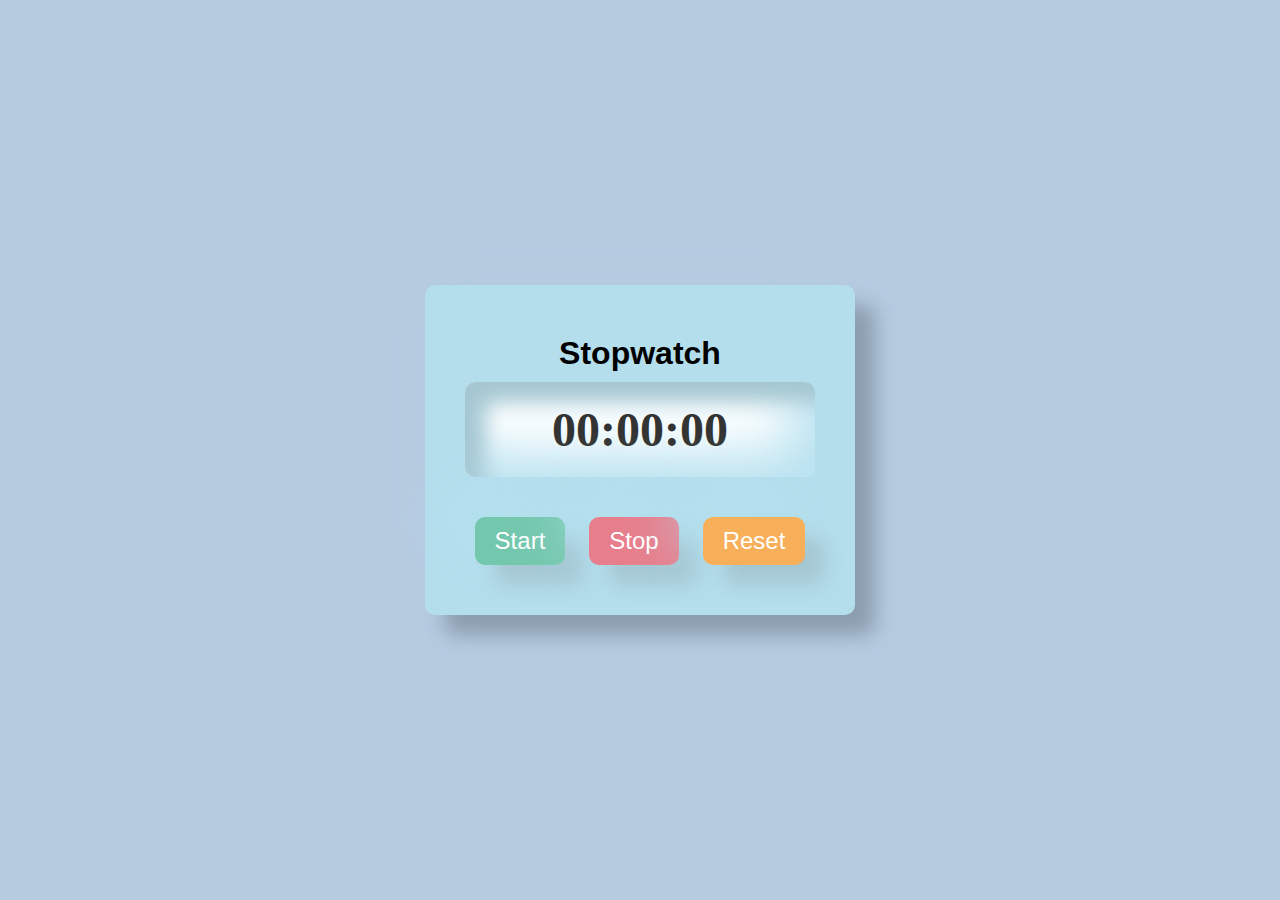
<file: Day1_Stop-watch/index.html>
<!DOCTYPE html>
<html lang="en">
<head>
    <meta charset="UTF-8">
    <meta http-equiv="X-UA-Compatible" content="IE=edge">
    <meta name="viewport" content="width=device-width, initial-scale=1.0">
    <title>Stopwatch</title>
    <link rel="stylesheet" href="style.css">
</head>
<body>
    <div class="container">
        <h1>Stopwatch</h1>
        <div class="display">00:00:00</div>
        <button class="start">Start</button>
        <button class="stop">Stop</button>
        <button class="reset">Reset</button>
    </div>
    <script src="script.js"></script>
</body>
</html>
</file>
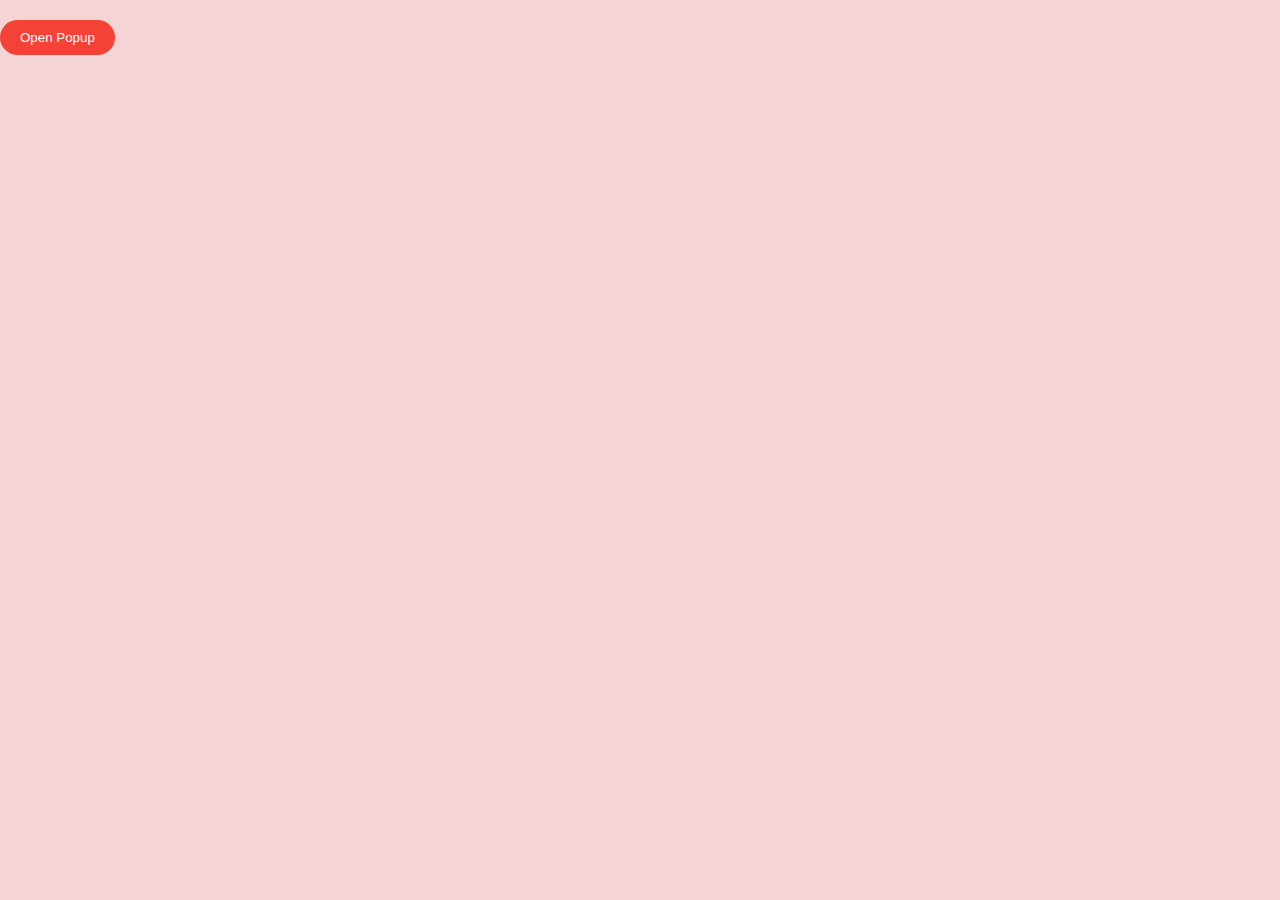
<file: Day2_Popup/index.html>
<!DOCTYPE html>
<html lang="en">
<head>
    <meta charset="UTF-8">
    <meta http-equiv="X-UA-Compatible" content="IE=edge">
    <meta name="viewport" content="width=device-width, initial-scale=1.0">
    <title>Modal Popup Project</title>
    <link rel="stylesheet" href="style.css">
</head>
<body>
    <button id="open-btn">Open Popup</button>
    <div class="popup-container">
        <div class="popup">
            <div class="popup-header">
                <button id="close-btn">&times;</button>
                <h2>Introducing Sunstone Summer School</h2>   
            </div>
            <div class="popup-content">
                <p>Sunstone's got you the Summer boredom cure with our Summer School Program! Get ready to level up your skills with a variety of Certification Courses.</p>
            </div>
        </div>
    </div>

    <script src="script.js"></script>
</body>
</html>
</file>
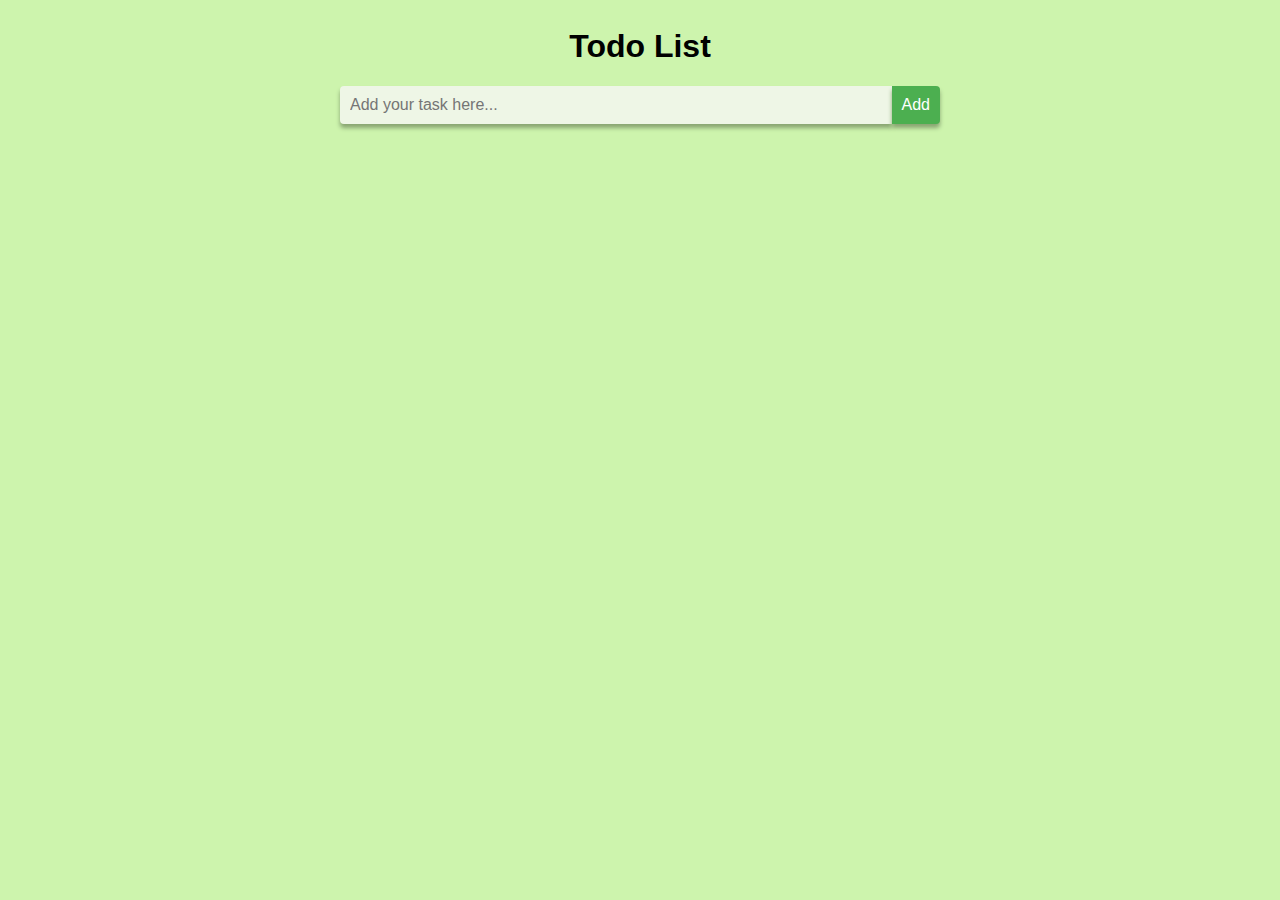
<file: Day3_Todo-App/index.html>
<!DOCTYPE html>
<html lang="en">
<head>
    <meta charset="UTF-8">
    <meta http-equiv="X-UA-Compatible" content="IE=edge">
    <meta name="viewport" content="width=device-width, initial-scale=1.0">
    <title>Todo App</title>
    <link rel="stylesheet" href="style.css">
</head>
<body>
    <div class="container">
        <h1>Todo List</h1>

        <div class="input-container">
            <input type="text" id="todoInput" placeholder="Add your task here...">
            <button id="addBtn">Add</button>
        </div>
        <ul id="todoList"></ul>
    </div>
    <script src="script.js"></script>
</body>
</html>
</file>
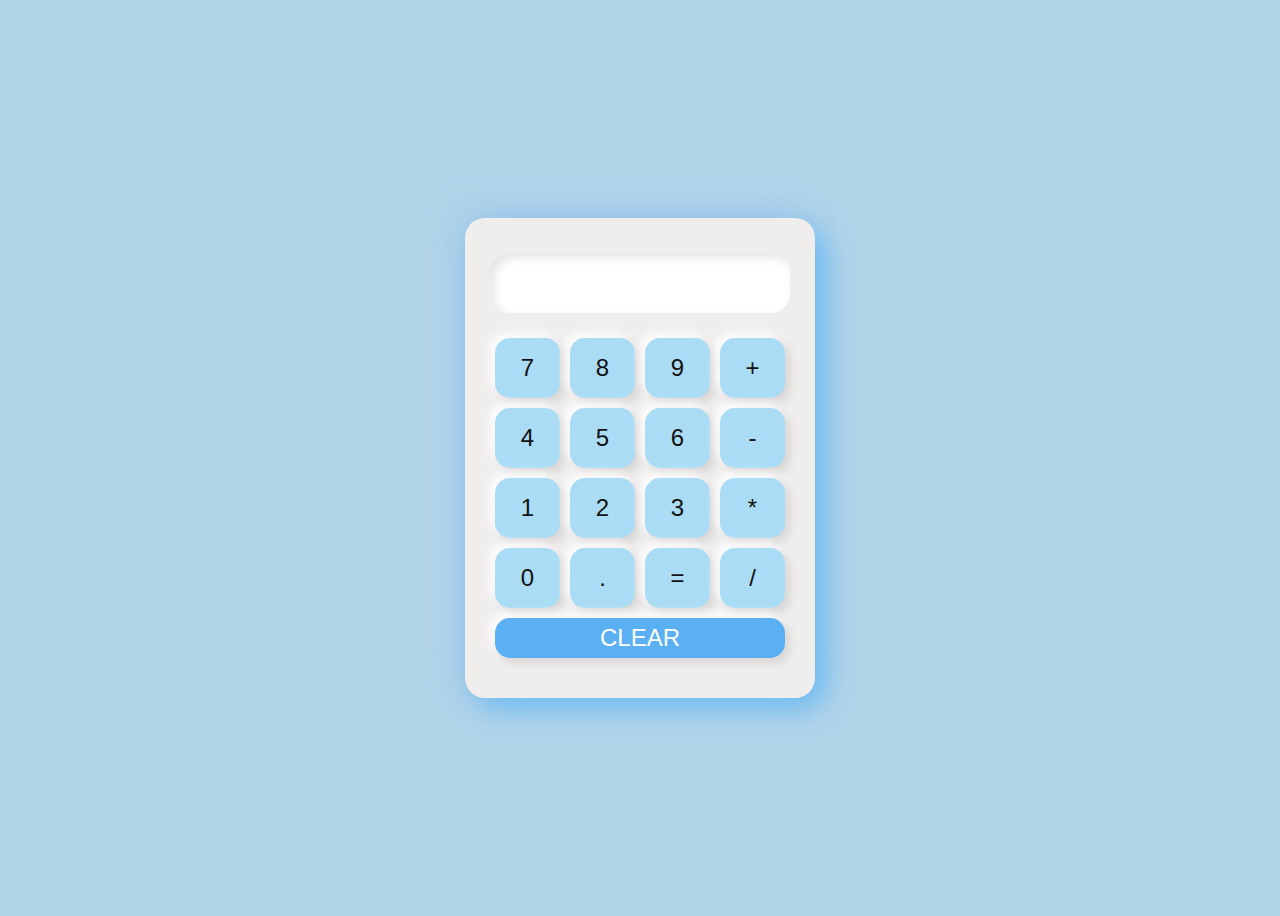
<file: Day4_Calculator/index.html>
<!DOCTYPE html>
<html lang="en">
<head>
    <meta charset="UTF-8">
    <meta http-equiv="X-UA-Compatible" content="IE=edge">
    <meta name="viewport" content="width=device-width, initial-scale=1.0">
    <title>Calculator App</title>
    <link rel="stylesheet" href="style.css">
</head>
<body>
    <div class="container">
        <div class="calculator">
            <div class="screen"></div>
            <button>7</button>
            <button>8</button>
            <button>9</button>
            <button>+</button>
            <button>4</button>
            <button>5</button>
            <button>6</button>
            <button>-</button>
            <button>1</button>
            <button>2</button>
            <button>3</button>
            <button>*</button>
            <button>0</button>
            <button>.</button>
            <button>=</button>
            <button>/</button>
            <button class="clear">CLEAR</button>

        </div>
    </div>
    <script src="script.js"></script>
</body>
</html>
</file>
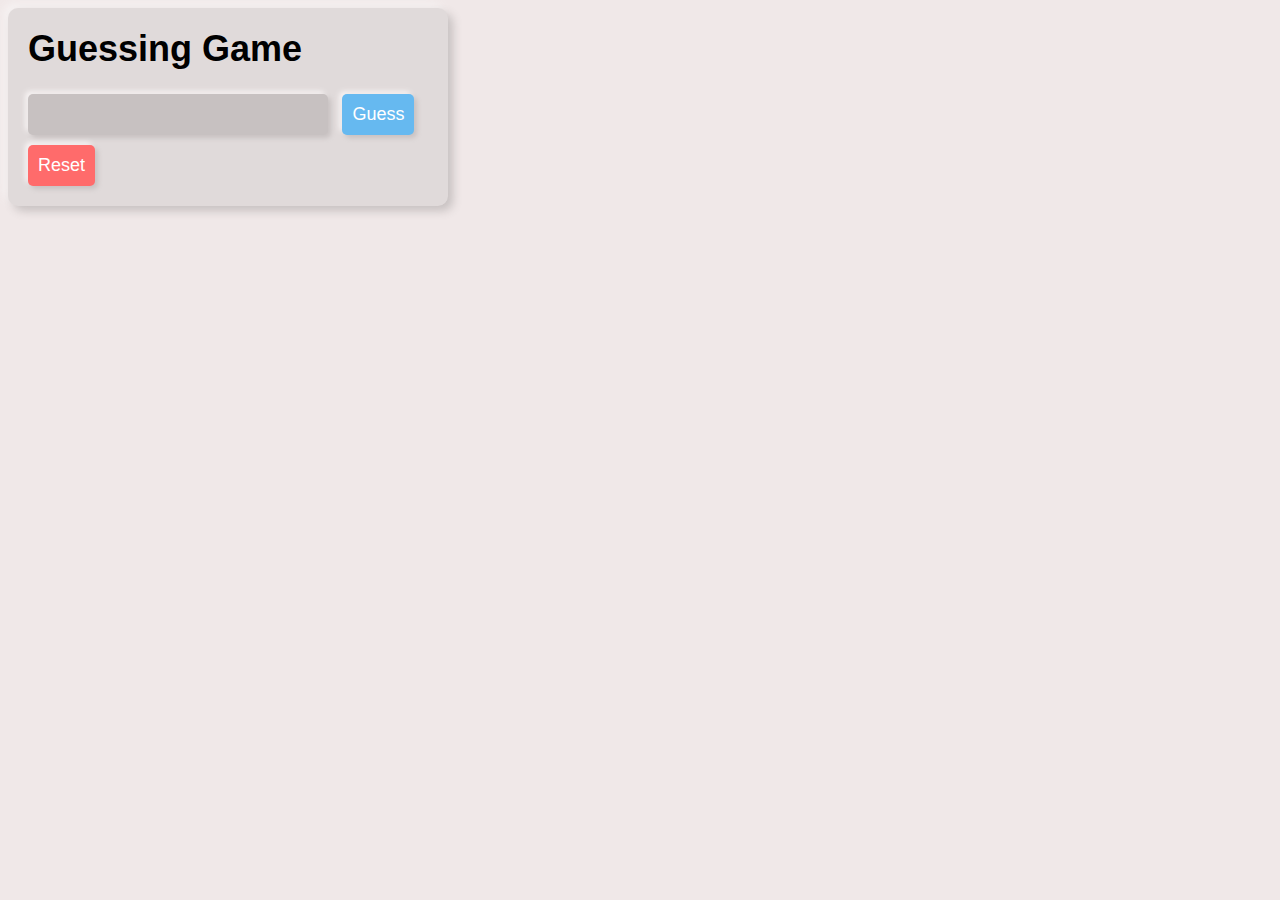
<file: Day6_Guessing_Game/index.html>
<!DOCTYPE html>
<html lang="en">
<head>
    <meta charset="UTF-8">
    <meta http-equiv="X-UA-Compatible" content="IE=edge">
    <meta name="viewport" content="width=device-width, initial-scale=1.0">
    <title>Guessing Game</title>
    <link rel="stylesheet" href="style.css">
</head>
<body>
    <div class="container">
        <h1>Guessing Game</h1>
        <input type="number" id="guess" min="1" max="100">
        <button onclick="checkGuess()" id="guess-btn"> Guess </button>
        <p id="message"></p>
        <button onclick="resetGame()" id="reset-btn">Reset</button>
    </div>

    <script src="script.js"></script>
</body>
</html>
</file>
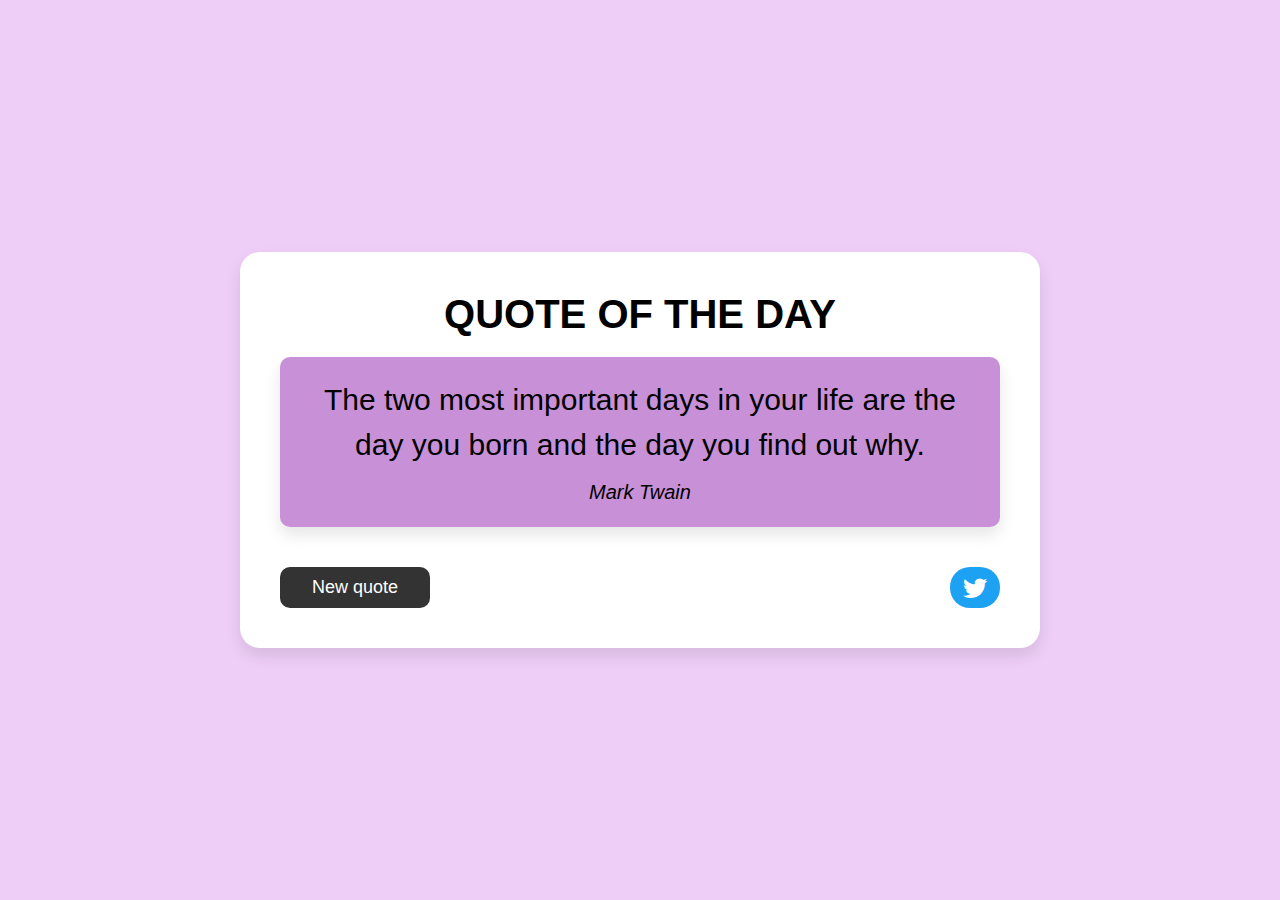
<file: Day7_Random-Quote-Generator/index.html>
<!DOCTYPE html>
<html lang="en">
<head>
    <meta charset="UTF-8">
    <meta http-equiv="X-UA-Compatible" content="IE=edge">
    <meta name="viewport" content="width=device-width, initial-scale=1.0">
    <title>Random Quote Generator</title>
    <link rel="stylesheet" href="style.css">
</head>
<body>
    
    <div class="container">
        <div class="card">
            <h1 class="card-title">Quote of the day</h1>
            <div class="quote-container">
                <p class="quote-text" id="quote">Quote content</p>
                <p class="quote-author" id="author">Author name</p>
            </div>

            <div class="button-container">
                <button class="btn" id="new-quote">New quote</button>
                <a class="twitter-share-button" href="#" target="_blank" id="tweet-quote"><i class="fab fa-twitter"></i></a>
            </div>
        </div>
    </div>

   

    <script src="script.js"></script>
</body>
</html>
</file>
<file: Day1_Stop-watch/style.css>
*{
    margin: 0;
    padding: 0;
    box-sizing: border-box;
}

body{
    background-color:#b6cbe0; 
    display:flex;
    justify-content:center;
    align-items: center;
    height: 100vh;
}

.container{
    text-align: center;
    background-color:#b4deec;
    padding: 40px;
    border-radius: 10px;
    box-shadow: 20px 20px 20px #8c9dae,
    -20px -20px 60px #b6cbe0;
}

h1{
    font-family:Arial, Helvetica, sans-serif;
    padding:10px;
}

.display{
    font-size:48px;
    font-weight: bold;
    padding: 20px;
    background-color: #fff;
    border-radius: 10px;
    margin-bottom: 30px;
    box-shadow: inset 20px 20px 20px #a5c7d2, 
    inset -20px -20px 60px #b4e0ef ;
    color: #333;
}

button{
    font-size: 24px;
    padding: 10px 20px;
    margin: 10px;
    border-radius:10px;
    border:none;
    cursor: pointer;
    background-color: #fff;
    color: #333;
    box-shadow: 20px 20px 20px #a5c7d2,
    -20px -20px 60px #b4e0ef;

    transition: all 0.2s ease-in-out;
}

button:hover{
    transition:translate(5px, 5px);
    box-shadow: 5px 5px 5px #a5c7d2,
    -5px -5px 15px #b4e0ef;
}

.start{
    background-color:#73c7ac;
    color:#fff;
}

.stop{
    background-color: #e77e8c;
    color: #fff;
}

.reset{
    background-color:#f7af5a;
    color:#fff;
}
</file>
<file: Day2_Popup/style.css>
*{
    box-sizing:border-box;
}

body{
    margin: 0;
    padding:0;
    font-family:sans-serif;
    background-color: #f4d4d4 ;                                
}

.popup-container{
    position: fixed;
    top: 0;
    left: 0;
    width: 100%;
    height: 100%;
    display: none;
    justify-content: center;
    align-items: center;
    background-color: rgb(234 110 110 / 30%);                  
    z-index: 9999;
    backdrop-filter: blur(10px);
}

.popup{
    position: relative;
    width: 400px;
    padding: 20px;
    background-color:#f9e6e6;                                 
    border-radius: 20px;
    box-shadow: 0px 0px 20px rgb(95 70 70 / 20%),       
     inset 0px 0px 10px rgb(118 118 118 / 50%),
     inset 0px 0px 20px rgb(95 70 70 / 10%);
}

.popup-header{
    display:center;
    justify-content: space-between;
    align-items: center;
}

.popup-header h2{
    margin: 0;
    flex: 1;
}

.popup-header button {
    border:none;
    background-color: transparent;
    font-size: 30px;
    cursor:pointer;
    color:#555;
    transition: all 0.3s ease-in-out; 
    margin-left: auto;
}

popup-header button:hover{
    color:#f44336;
}

.popup-content{
    margin-top:20px;
    color:#555;
}

#open-btn{
    margin-top:20px;
    padding:10px 20px;
    border: none;
    border-radius: 20px;
    background-color: #f44336;
    color:#fff;
    cursor:pointer;
    transition:all 0.3s ease-in-out;
}

#open-btn:hover{
    background-color:#fff;
    color:#f44336;
    box-shadow: opx 0px 10px rgba(0, 0, 0, 0.2),
    inset 0px 0px 5px rgba(255, 255, 255, 0.5),
    inset 0px 0px 10px rgba(0, 0, 0, 0.1);
}

.blur{
    backdrop-filter: blur(10px);
}
</file>
<file: Day3_Todo-App/style.css>
body{
    font-family:sans-serif;
    background-color:#cdf4ad;
}

.container{
    margin: 0 auto;
    padding: 20px;
    max-width: 600px;
}

h1{
    margin-top: 0;
    text-align: center;
}

.input-container{
    display: flex;
    margin-bottom: 10px;
}

input[type="text"]{
    flex: 1;
    padding: 10px;
    font-size:16px;
    border:none;
    border-radius: 4px 0 0 4px;
    box-shadow: 0 4px 4px #88a572;
}

#todoInput {
    background-color: #eef6e6;
}

button{
    padding: 10px;
    font-size: 16px;
    border: none;
    border-radius: 0 4px 4px 0;
    background-color:#4CAF50;
    color:#fff;
    box-shadow: 0 4px 4px #88a572;
}

button:hover{
    background-color: coral;
}

ul{
    list-style-type:none;
    margin: 0;
    padding: 0;
    background-color:#eef6e6;
    box-shadow: 0 4px 4px #88a572;
}

li{
    padding: 10px;
    border-bottom: 1px solid #88a572;
}
</file>
<file: Day4_Calculator/style.css>
* {
    box-sizing: border-box;
  }
  
  body {
    background-color: #b2d4e9;
    font-family: 'Segoe UI', Tahoma, Geneva, Verdana, sans-serif;
  }
  
  .container {
    display: flex;
    justify-content: center;
    align-items: center;
    height: 100vh;
  }
  
  .calculator {
    background-color: #f0eded;
    box-shadow: 10px 10px 30px rgba(97, 182, 243, 0.9),
                -10px -10px 30px rgba(168, 205, 232, 0.9);
    border-radius: 20px;
    display: flex;
    flex-wrap: wrap;
    justify-content: center;
    padding: 35px 25px;
    width: 350px;
  }
  
  .screen {
    background-color: #fff;
    border-radius: 20px;
    box-shadow: inset 5px 5px 10px rgba(0, 0, 0, 0.1),
                inset -5px -5px 10px rgba(255, 255, 255, 0.9);
    color:#333;
    font-size: 28px;
    font-weight: bold;
    height: 60px;
    margin-bottom: 20px;
    padding: 15px;
    text-align: right;
    width: 100%;
  }
  
  button {
    background-color: #aadcf5;
    border: none;
    border-radius: 15px;
    box-shadow: 5px 5px 10px rgba(0, 0, 0, 0.1),
                -5px -5px 10px rgba(255, 255, 255, 0.9);
    color: #121212;
    cursor: pointer;
    font-size: 24px;
    height: 60px;
    margin: 5px;
    padding: 0 20px;
    transition: box-shadow 0.3s ease;
    width: calc(25% - 10px);
  }
  
  .clear {
    background-color: rgb(91, 175, 243);
    box-shadow: 5px 5px 10px rgba(0, 0, 0, 0.1),
                -5px -5px 10px rgba(255, 255, 255, 0.9);
    color: #fff;
    width: 100%;
    height:40px;
  }
  
  button:hover {
    box-shadow: 2px 2px 5px rgba(0, 0, 0, 0.1),
                inset -2px -2px 5px rgba(255, 255, 255, 0.9);
  }
</file>
<file: Day6_Guessing_Game/style.css>
body{
    background-color: #f0e8e8;
    font-family: sans-serif;
}

.container{
    background-color: #e0dada;
    padding: 20px;
    border-radius: 10px;
    box-shadow: 5px 5px 10px #c7c1c1,
    -5px -5px 10px #f6f2f2;
    width: 400px;
    margin-top:100px auto;
}

h1{
    font-size: 36px;
    margin-top: 0;
}

p{
    font-size: 18px;
    margin-bottom: 10px;
}

input[type=number]{
    padding: 10px;
    font-size:18px;
    border-radius: 5px;
    border: none;
    background-color: #c7c1c1;
    color:#161414;
    width:70%;
    margin-right: 10px;
    box-shadow: 3px 3px 5px #c7c1c1,
    -3px -3px 5px #f6f2f2;
}

button {
    padding: 10px;
    font-size: 18px;
    border-radius: 5px;
    border: none;
    margin-right: 10px;
    box-shadow: 3px 3px 5px #c7c1c1,
    -3px -3px 5px #f6f2f2;
    cursor: pointer;
}

#guess-btn{
    background-color: #66b9f0;
    color:#fff;
}

#reset-btn{
    background-color: #ff6b6b;
    color: #fff;
}

#message{
    margin-top: 10px;
    font-size: 18px;
    font-weight: bold;
}
</file>
<file: Day7_Random-Quote-Generator/style.css>
@import url('https://cdnjs.cloudflare.com/ajax/libs/font-awesome/6.4.0/css/all.min.css');

*{
    margin: 0;
    padding: 0;
    box-sizing: border-box;
}

body{
    background-color: #eecef7;
    font-family: sans-serif;
}

.container{
    display: flex;
    justify-content: center;
    align-items: center;
    height: 100vh;
}

.card{
    background-color: #fff;
    border-radius: 20px;
    box-shadow: 0 8px 16px rgba(0,0,0,0.1);
    padding: 40px;
    text-align: center;
    max-width: 800px;
    width: 90%;
}

.card-title{
    font-size: 40px;
    margin-bottom: 20px;
    text-transform: uppercase;
}

.quote-container{
    margin-bottom:40px;
    background-color: #c891d7;
    padding: 20px;
    border-radius: 10px;
    box-shadow: 0 8px 16px rgba(0,0,0,0.1);
}

.quote-text{
    font-size: 30px;
    line-height: 1.5;
    margin-bottom: 10px;
}

.quote-author{
    font-size: 20px;
    font-style: italic;
    line-height: 1.5;
}

.button-container{
    display:flex;
    justify-content: space-between;
    margin-top:20px;
}

.btn{
    background-color:#333;
    border: none;
    border-radius: 10px;
    color:#fff;
    cursor: pointer;
    font-size: 18px;
    padding: 10px 20px;
    transition: all 0.2s ease;
    width: 150px;
}

.btn:hover{
    background-color: #555;
}

.twitter-share-button{
    background-color: #1da1f2;
    border-radius: 20px;
    color: #fff;
    display: flex;
    align-items: center;
    justify-content: center;
    text-decoration: none;
    width: 50px;
}

.twitter-share-button:hover{
    background-color: rgb(66, 196, 240);
}

.twitter-share-button{
    font-size: 24px;
}
</file>
